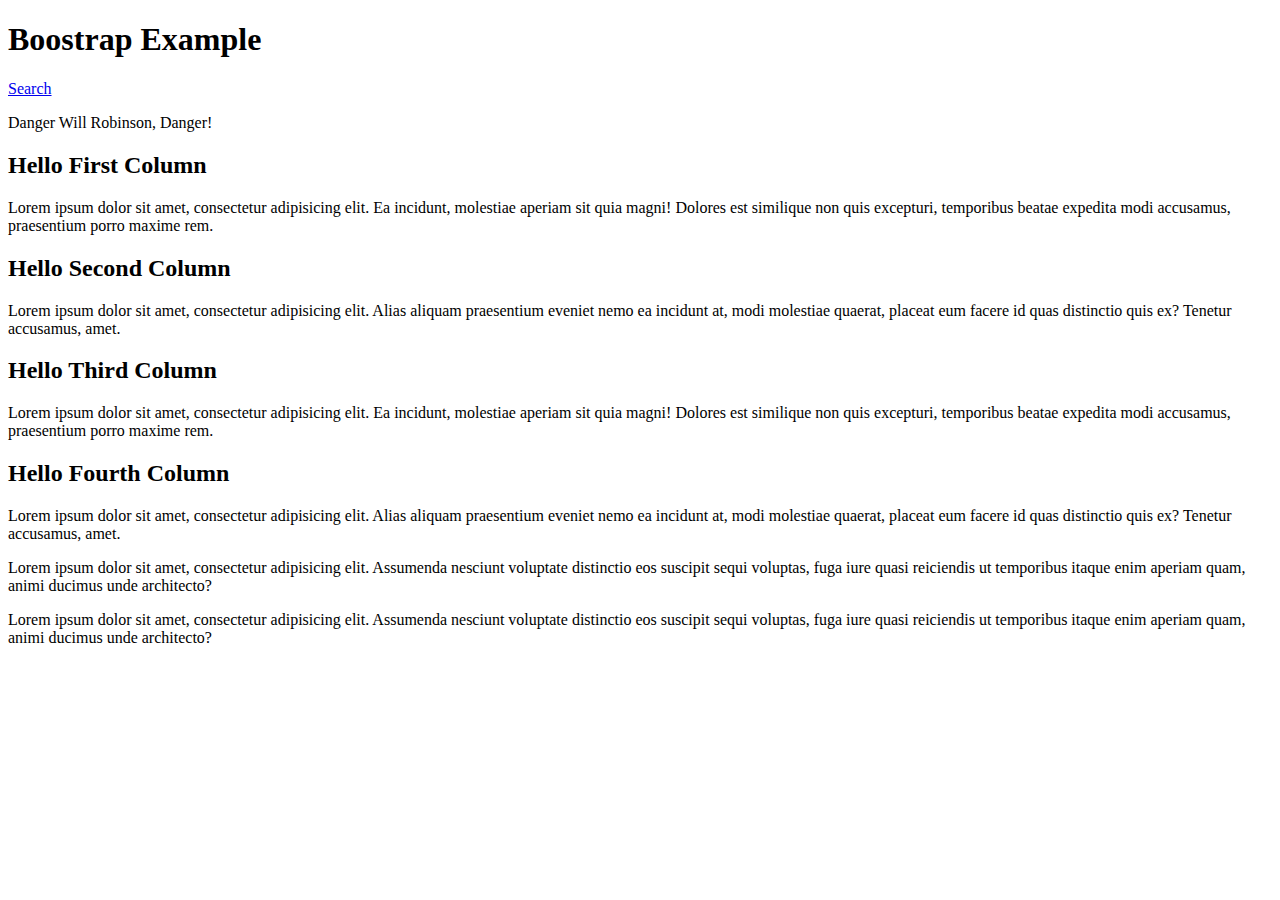
<file: bootstrap/index.html>
<!DOCTYPE html>
<html lang="en">
<head>
    <meta charset="UTF-8">
    <title>Bootstrap Example</title>
    <link rel="stylesheet" href="https://maxcdn.bootstrapcdn.com/bootstrap/3.3.6/css/bootstrap.min.css" integrity="sha384-1q8mTJOASx8j1Au+a5WDVnPi2lkFfwwEAa8hDDdjZlpLegxhjVME1fgjWPGmkzs7" crossorigin="anonymous">
    <!--<link rel="stylesheet" href="css/index.css">-->
</head>
<body>
    <header class="container page-header">
        <h1>Boostrap Example</h1>
        <p>
            <a class="btn btn-primary" href="http://www.google.com">Search</a>
        </p>
    </header>
    <main class="container">
        <p class="alert alert-danger">Danger Will Robinson, Danger!</p>
        
        <div class="row">
            <div class="col-lg-3 col-md-6 big-font">
                <h2>Hello First Column</h2>
                <p>Lorem ipsum dolor sit amet, consectetur adipisicing elit. Ea incidunt, molestiae aperiam sit quia magni! Dolores est similique non quis excepturi, temporibus beatae expedita modi accusamus, praesentium porro maxime rem.</p>
            </div>
            <div class="col-lg-3 col-md-6">
                <h2>Hello Second Column</h2>
                <p>Lorem ipsum dolor sit amet, consectetur adipisicing elit. Alias aliquam praesentium eveniet nemo ea incidunt at, modi molestiae quaerat, placeat eum facere id quas distinctio quis ex? Tenetur accusamus, amet.</p>
            </div>
            <div class="col-lg-3 col-md-6">
                <h2>Hello Third Column</h2>
                <p>Lorem ipsum dolor sit amet, consectetur adipisicing elit. Ea incidunt, molestiae aperiam sit quia magni! Dolores est similique non quis excepturi, temporibus beatae expedita modi accusamus, praesentium porro maxime rem.</p>
            </div>
            <div class="col-lg-3 col-md-6">
                <h2>Hello Fourth Column</h2>
                <p>Lorem ipsum dolor sit amet, consectetur adipisicing elit. Alias aliquam praesentium eveniet nemo ea incidunt at, modi molestiae quaerat, placeat eum facere id quas distinctio quis ex? Tenetur accusamus, amet.</p>
            </div>
        </div>
        
        <p>Lorem ipsum dolor sit amet, consectetur adipisicing elit. Assumenda nesciunt voluptate distinctio eos suscipit sequi voluptas, fuga iure quasi reiciendis ut temporibus itaque enim aperiam quam, animi ducimus unde architecto?</p>
        <p>Lorem ipsum dolor sit amet, consectetur adipisicing elit. Assumenda nesciunt voluptate distinctio eos suscipit sequi voluptas, fuga iure quasi reiciendis ut temporibus itaque enim aperiam quam, animi ducimus unde architecto?</p>
    </main>
</body>
</html>
</file>
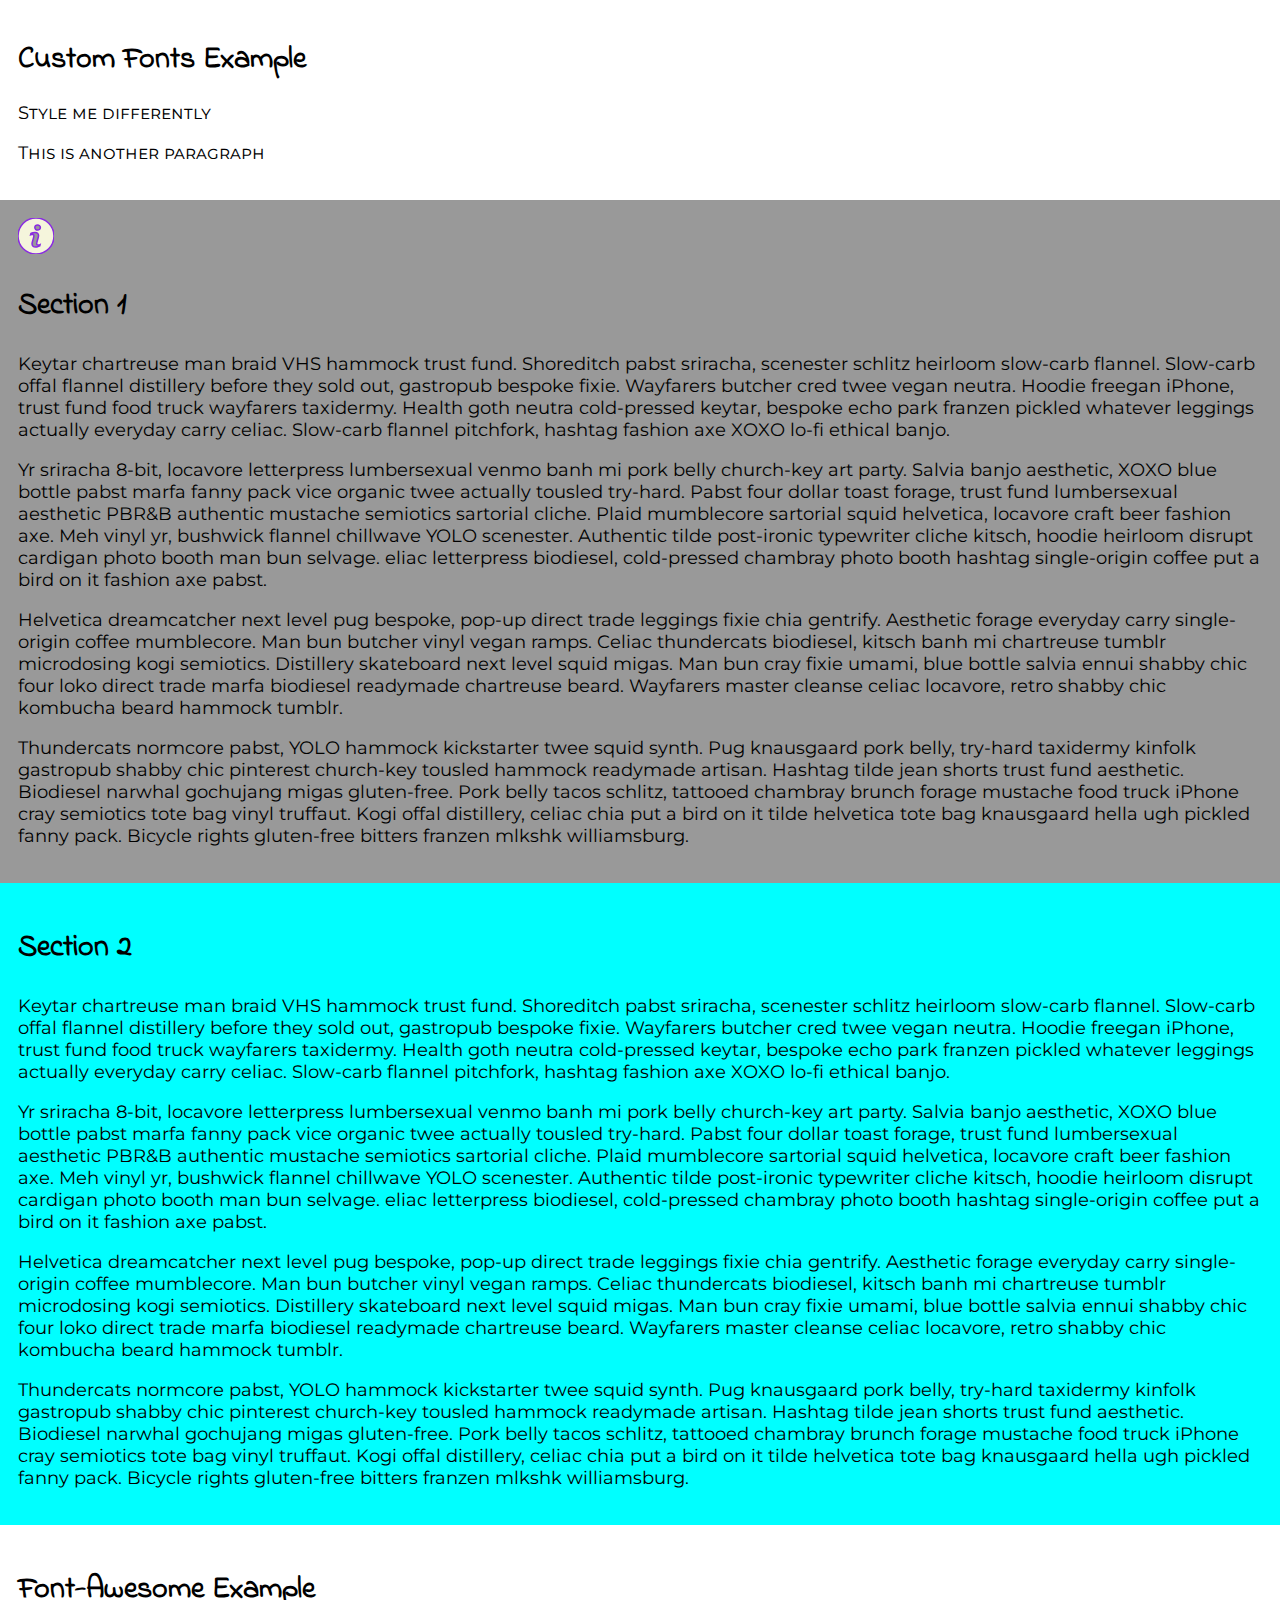
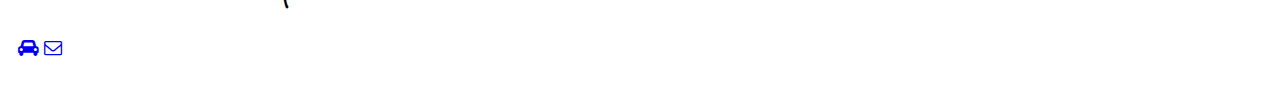
<file: fonts/index.html>
<!DOCTYPE html>
<html lang="en">
<head>
    <meta charset="UTF-8">
    <title>Custom Fonts Demo</title>
    <link href='https://fonts.googleapis.com/css?family=Montserrat' rel='stylesheet' type='text/css'>
    <link href='https://fonts.googleapis.com/css?family=Indie+Flower' rel='stylesheet' type='text/css'>
    <link rel="stylesheet" href="https://maxcdn.bootstrapcdn.com/font-awesome/4.6.1/css/font-awesome.min.css">
    <link rel="stylesheet" href="css/index.css">
</head>
<body>
    <header>
        <h1>Custom Fonts Example</h1>
        <p class="tag-line">Style me differently</p>
        <p class="tag-line">This is another paragraph</p>
    </header>
    
    <main>
        <section class="sec1">
            <svg xmlns="http://www.w3.org/2000/svg" viewBox="0 0 23.625 23.625"><path d="M11.812 0C5.289 0 0 5.289 0 11.812s5.289 11.813 11.812 11.813 11.813-5.29 11.813-11.813S18.335 0 11.812 0zm2.459 18.307c-.608.24-1.092.422-1.455.548a3.838 3.838 0 0 1-1.262.189c-.736 0-1.309-.18-1.717-.539s-.611-.814-.611-1.367c0-.215.015-.435.045-.659a8.23 8.23 0 0 1 .147-.759l.761-2.688c.067-.258.125-.503.171-.731.046-.23.068-.441.068-.633 0-.342-.071-.582-.212-.717-.143-.135-.412-.201-.813-.201-.196 0-.398.029-.605.09-.205.063-.383.12-.529.176l.201-.828c.498-.203.975-.377 1.43-.521a4.225 4.225 0 0 1 1.29-.218c.731 0 1.295.178 1.692.53.395.353.594.812.594 1.376 0 .117-.014.323-.041.617a4.129 4.129 0 0 1-.152.811l-.757 2.68a7.582 7.582 0 0 0-.167.736 3.892 3.892 0 0 0-.073.626c0 .356.079.599.239.728.158.129.435.194.827.194.185 0 .392-.033.626-.097.232-.064.4-.121.506-.17l-.203.827zm-.134-10.878a1.807 1.807 0 0 1-1.275.492c-.496 0-.924-.164-1.28-.492a1.57 1.57 0 0 1-.533-1.193c0-.465.18-.865.533-1.196a1.812 1.812 0 0 1 1.28-.497c.497 0 .923.165 1.275.497.353.331.53.731.53 1.196 0 .467-.177.865-.53 1.193z"/></svg>
            <h2>Section 1</h2>
            <p>Keytar chartreuse man braid VHS hammock trust fund.  Shoreditch pabst sriracha, scenester schlitz 
                heirloom slow-carb flannel.  Slow-carb offal flannel distillery before they sold out, gastropub 
                bespoke fixie.  Wayfarers butcher cred twee vegan neutra.  Hoodie freegan iPhone, trust fund food 
                truck wayfarers taxidermy.  Health goth neutra cold-pressed keytar, bespoke echo park franzen 
                pickled whatever leggings actually everyday carry celiac.  Slow-carb flannel pitchfork, hashtag 
                fashion axe XOXO lo-fi ethical banjo.</p>
            <p>Yr sriracha 8-bit, locavore letterpress lumbersexual venmo banh mi pork belly church-key art party.  
                Salvia banjo aesthetic, XOXO blue bottle pabst marfa fanny pack vice organic twee actually tousled 
                try-hard.  Pabst four dollar toast forage, trust fund lumbersexual aesthetic PBR&amp;B authentic 
                mustache semiotics sartorial cliche.  Plaid mumblecore sartorial squid helvetica, locavore craft 
                beer fashion axe.  Meh vinyl yr, bushwick flannel chillwave YOLO scenester.  Authentic tilde post-ironic 
                typewriter cliche kitsch, hoodie heirloom disrupt cardigan photo booth man bun selvage.  
                eliac letterpress biodiesel, cold-pressed chambray photo booth hashtag single-origin coffee put a 
                bird on it fashion axe pabst.</p>
            <p>Helvetica dreamcatcher next level pug bespoke, pop-up direct trade  leggings fixie chia gentrify.  
                Aesthetic forage everyday carry single-origin coffee mumblecore.  Man bun butcher vinyl vegan ramps.  
                Celiac thundercats biodiesel, kitsch banh mi chartreuse tumblr microdosing kogi semiotics.  Distillery 
                skateboard next level squid migas.  Man bun cray fixie umami, blue bottle salvia ennui shabby chic four 
                loko direct trade  marfa biodiesel readymade chartreuse beard.  Wayfarers master cleanse celiac locavore, 
                retro shabby chic kombucha beard hammock tumblr.</p>
            <p>Thundercats normcore pabst, YOLO hammock kickstarter twee squid synth.  Pug knausgaard pork belly, 
                try-hard taxidermy kinfolk gastropub shabby chic pinterest church-key tousled hammock readymade artisan.  
                Hashtag tilde jean shorts trust fund aesthetic.  Biodiesel narwhal gochujang migas gluten-free.  
                Pork belly tacos schlitz, tattooed chambray brunch forage mustache food truck iPhone cray semiotics 
                tote bag vinyl truffaut.  Kogi offal distillery, celiac chia put a bird on it tilde helvetica tote 
                bag knausgaard hella ugh pickled fanny pack.  Bicycle rights gluten-free bitters franzen mlkshk 
                williamsburg.</p>            
        </section>

        <section class="sec2">
            <h2>Section 2</h2>
            <p>Keytar chartreuse man braid VHS hammock trust fund.  Shoreditch pabst sriracha, scenester schlitz 
                heirloom slow-carb flannel.  Slow-carb offal flannel distillery before they sold out, gastropub 
                bespoke fixie.  Wayfarers butcher cred twee vegan neutra.  Hoodie freegan iPhone, trust fund food 
                truck wayfarers taxidermy.  Health goth neutra cold-pressed keytar, bespoke echo park franzen 
                pickled whatever leggings actually everyday carry celiac.  Slow-carb flannel pitchfork, hashtag 
                fashion axe XOXO lo-fi ethical banjo.</p>
            <p>Yr sriracha 8-bit, locavore letterpress lumbersexual venmo banh mi pork belly church-key art party.  
                Salvia banjo aesthetic, XOXO blue bottle pabst marfa fanny pack vice organic twee actually tousled 
                try-hard.  Pabst four dollar toast forage, trust fund lumbersexual aesthetic PBR&amp;B authentic 
                mustache semiotics sartorial cliche.  Plaid mumblecore sartorial squid helvetica, locavore craft 
                beer fashion axe.  Meh vinyl yr, bushwick flannel chillwave YOLO scenester.  Authentic tilde post-ironic 
                typewriter cliche kitsch, hoodie heirloom disrupt cardigan photo booth man bun selvage.  
                eliac letterpress biodiesel, cold-pressed chambray photo booth hashtag single-origin coffee put a 
                bird on it fashion axe pabst.</p>
            <p>Helvetica dreamcatcher next level pug bespoke, pop-up direct trade  leggings fixie chia gentrify.  
                Aesthetic forage everyday carry single-origin coffee mumblecore.  Man bun butcher vinyl vegan ramps.  
                Celiac thundercats biodiesel, kitsch banh mi chartreuse tumblr microdosing kogi semiotics.  Distillery 
                skateboard next level squid migas.  Man bun cray fixie umami, blue bottle salvia ennui shabby chic four 
                loko direct trade  marfa biodiesel readymade chartreuse beard.  Wayfarers master cleanse celiac locavore, 
                retro shabby chic kombucha beard hammock tumblr.</p>
            <p>Thundercats normcore pabst, YOLO hammock kickstarter twee squid synth.  Pug knausgaard pork belly, 
                try-hard taxidermy kinfolk gastropub shabby chic pinterest church-key tousled hammock readymade artisan.  
                Hashtag tilde jean shorts trust fund aesthetic.  Biodiesel narwhal gochujang migas gluten-free.  
                Pork belly tacos schlitz, tattooed chambray brunch forage mustache food truck iPhone cray semiotics 
                tote bag vinyl truffaut.  Kogi offal distillery, celiac chia put a bird on it tilde helvetica tote 
                bag knausgaard hella ugh pickled fanny pack.  Bicycle rights gluten-free bitters franzen mlkshk 
                williamsburg.</p>            
        </section>
        
        <section>
            <h2>Font-Awesome Example</h2>
            <p>
                <a href="http://uber.com">
                    <i class="fa fa-car fa-spin" aria-hidden="true"></i>
                </a>
                <a href="mailto:ghostbuster@gh.com?subject=Help">
                    <i class="fa fa-envelope-o" aria-hidden="true"></i>
                </a>
            </p>
        </section>
    </main>

</body>
</html>
</file>
<file: bootstrap/css/index.css>
header {
    background-color: #999;
    width: 100%;
}

.big-font {
    font-size: 500%;
}
</file>
<file: fonts/css/index.css>
body{
    font-family: 'Montserrat', Helvetica, sans-serif;
    font-size: 18px;
    padding: 0;
    margin: 0;
}

h1, h2 {
    font-family: 'Indie Flower', Helvetica, sans-serif;
    font-size: 30px;
}

header p {
    font-variant: small-caps;
}

.tag-line {
    font-variant: small-caps;
}

.sec1 {
    background-color: #999;
}

.sec2 {
    background-color: aqua;
}

header, section {
    padding: 1em;
}

a{
    text-decoration: none;
}

svg {
    height: 2em;
    fill: beige;
    stroke: blueviolet;
}
</file>
